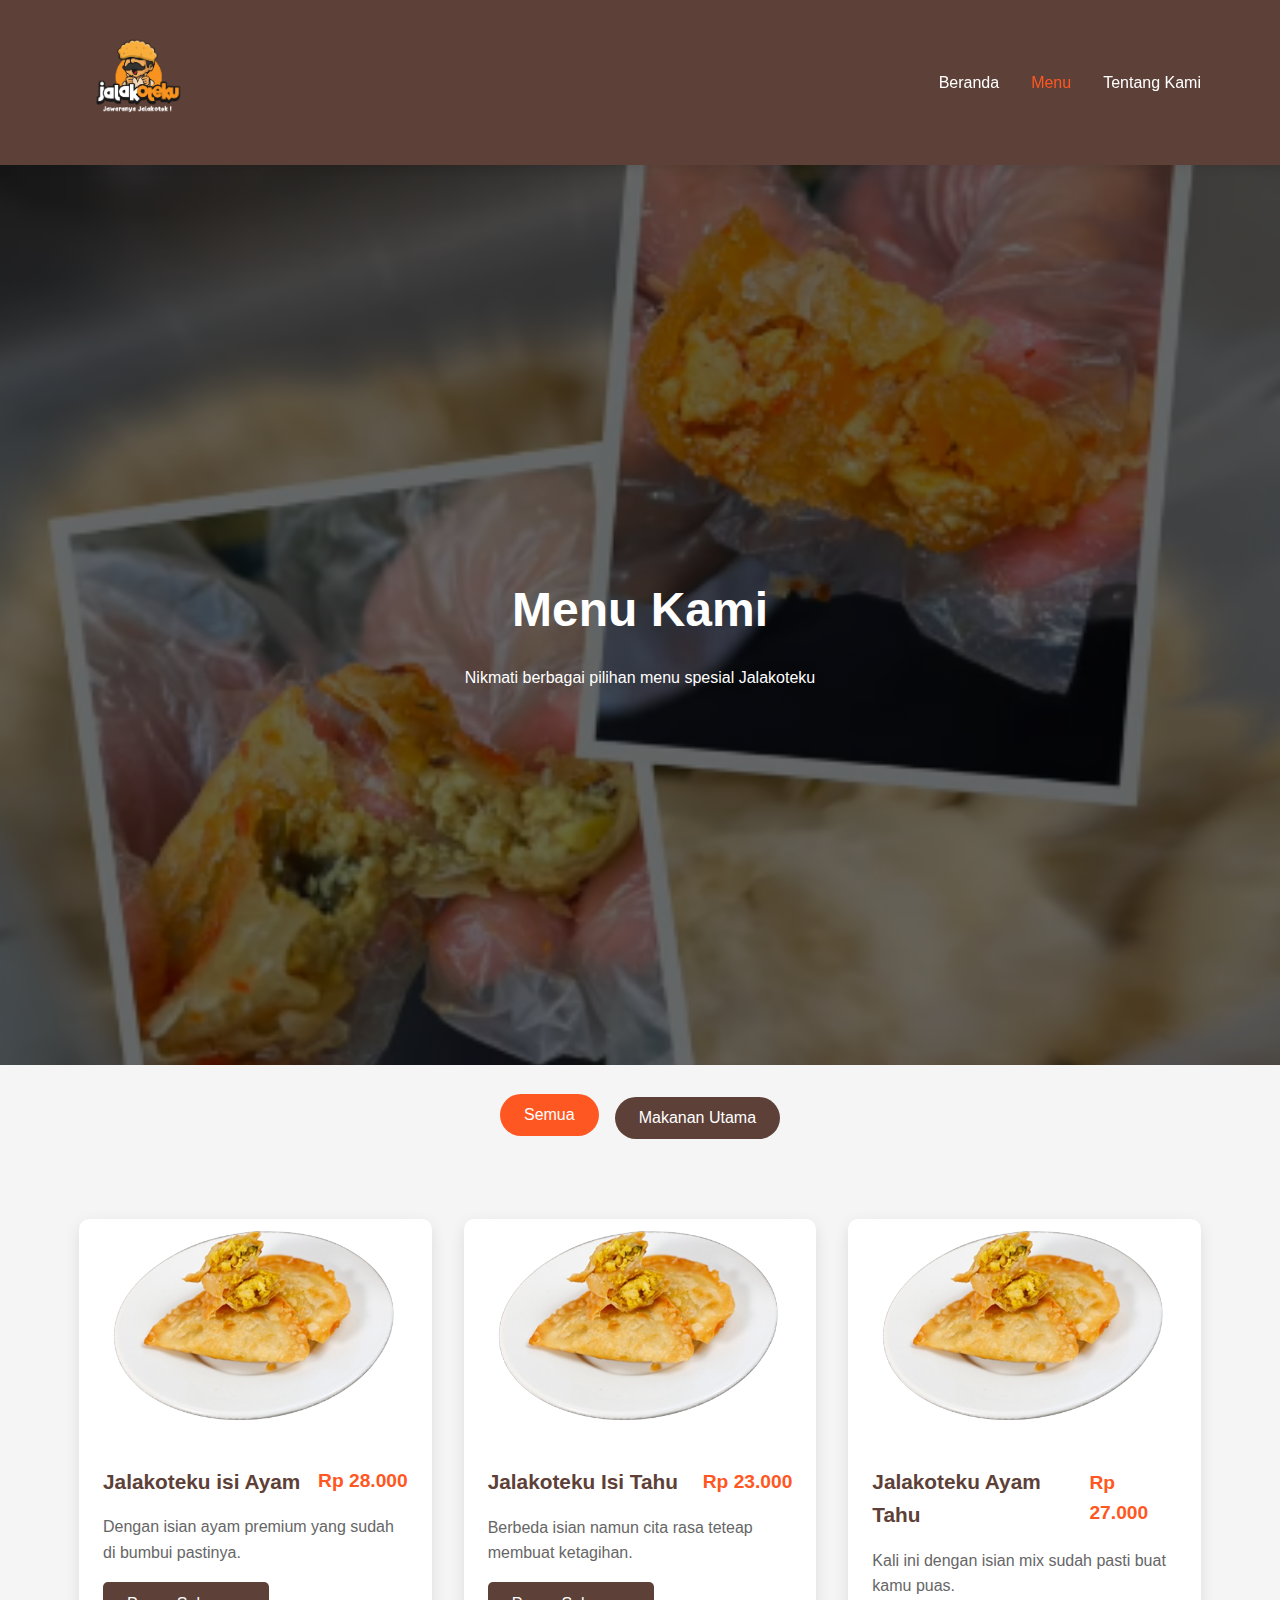
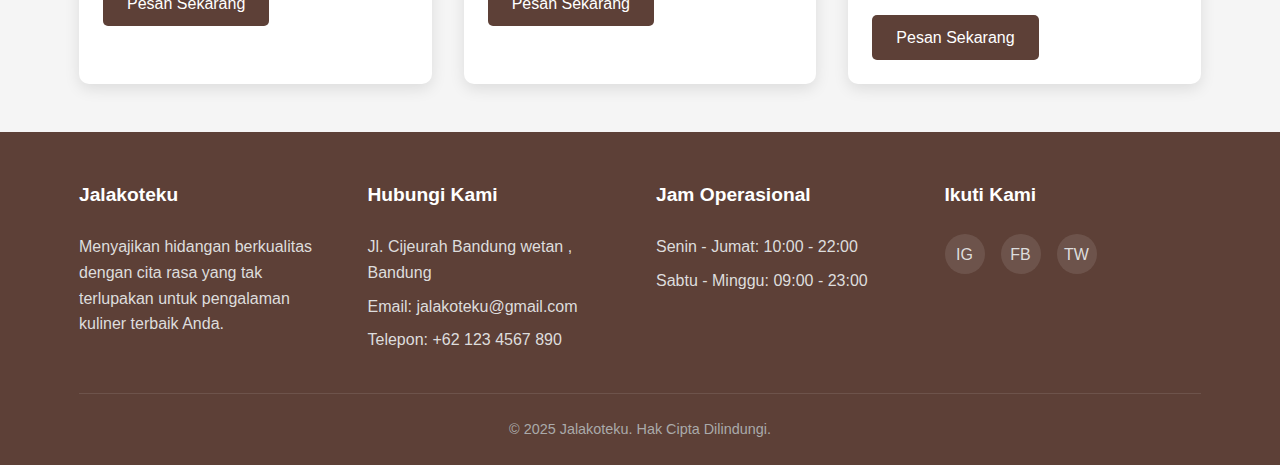
<file: Menu.html>
<!DOCTYPE html>
<html lang="id">
<head>
    <meta charset="UTF-8">
    <meta name="viewport" content="width=device-width, initial-scale=1.0">
    <title>Jalakoteku - Menu</title>
    <style>
        
        * {
            margin: 0;
            padding: 0;
            box-sizing: border-box;
            font-family: 'Poppins', sans-serif;
        }
        
      
        :root {
            --primary: #5D4037;
            --secondary: #D7CCC8;
            --accent: #FF5722;
            --text: #333333;
            --light: #FFFFFF;
            --bg-light: #F5F5F5;
        }
        
        body {
            background-color: var(--bg-light);
            color: var(--text);
            line-height: 1.6;
        }
        
        
        header {
            background-color: var(--primary);
            color: var(--light);
            padding: 1rem 0;
            position: sticky;
            top: 0;
            z-index: 100;
            box-shadow: 0 2px 10px rgba(0, 0, 0, 0.1);
        }
        
        .container {
            width: 90%;
            max-width: 1200px;
            margin: 0 auto;
            padding: 0 15px;
        }
        
        nav {
            display: flex;
            justify-content: space-between;
            align-items: center;
        }
        
        .logo {
            font-size: 1.8rem;
            font-weight: 700;
            color: var(--light);
            text-decoration: none;
        }
        
        .menu {
            display: flex;
            list-style: none;
        }
        
        .menu li {
            margin-left: 2rem;
        }
        
        .menu a {
            color: var(--light);
            text-decoration: none;
            font-weight: 500;
            transition: color 0.3s;
        }
        
        .menu a:hover, .menu a.active {
            color: var(--accent);
        }
        
        .menu-toggle {
            display: none;
            background: none;
            border: none;
            color: var(--light);
            font-size: 1.5rem;
            cursor: pointer;
        }
        
        
        .page-header {
            height: 100vh;
            display: flex;
            align-items: center;
            text-align: center;
            padding: 5rem 0 3rem;
            background: linear-gradient(rgba(0, 0, 0, 0.6), rgba(0, 0, 0, 0.6)), url('jalak.PNG');
            background-size: cover;
            background-position: center;
            color: var(--light);
        }
        
        .page-header h1 {
            font-size: 3rem;
            margin-bottom: 1rem;
        }
        
        
        .menu-categories {
            display: flex;
            justify-content: center;
            flex-wrap: wrap;
            gap: 1rem;
            margin: 2rem 0;
        }
        
        .menu-category {
            background-color: var(--primary);
            color: var(--light);
            padding: 0.5rem 1.5rem;
            border-radius: 30px;
            cursor: pointer;
            transition: all 0.3s;
        }
        
        .menu-category:hover, .menu-category.active {
            background-color: var(--accent);
            transform: translateY(-3px);
        }
        
    
        .menu-section {
            padding: 3rem 0;
        }
        
        .menu-items {
            display: grid;
            grid-template-columns: repeat(auto-fill, minmax(300px, 1fr));
            gap: 2rem;
        }
        
        .menu-item {
            background-color: var(--light);
            border-radius: 10px;
            overflow: hidden;
            box-shadow: 0 5px 15px rgba(0, 0, 0, 0.1);
            transition: transform 0.3s;
        }
        
        .menu-item:hover {
            transform: translateY(-10px);
        }
        
        .menu-item-img {
            height: 200px;
            background-color: #ddd;
            background-size: cover;
            background-position: center;
        }
        
        .menu-item-content {
            padding: 1.5rem;
        }
        
        .menu-item-header {
            display: flex;
            justify-content: space-between;
            align-items: center;
            margin-bottom: 1rem;
        }
        
        .menu-item-title {
            font-size: 1.3rem;
            color: var(--primary);
        }
        
        .menu-item-price {
            color: var(--accent);
            font-weight: 600;
            font-size: 1.2rem;
        }
        
        .menu-item-desc {
            color: #666;
            margin-bottom: 1rem;
        }
        
        .order-btn {
            display: inline-block;
            padding: 0.6rem 1.5rem;
            background-color: var(--primary);
            color: var(--light);
            text-decoration: none;
            border-radius: 5px;
            font-weight: 500;
            transition: all 0.3s;
        }
        
        .order-btn:hover {
            background-color: var(--accent);
        }
        
        
        footer {
            background-color: var(--primary);
            color: var(--light);
            padding: 3rem 0 1.5rem;
        }
        
        .footer-content {
            display: grid;
            grid-template-columns: repeat(auto-fit, minmax(250px, 1fr));
            gap: 2rem;
            margin-bottom: 2rem;
        }
        
        .footer-column h3 {
            margin-bottom: 1.5rem;
            font-size: 1.2rem;
        }
        
        .footer-column p, .footer-column a {
            color: #ddd;
            margin-bottom: 0.5rem;
            display: block;
            text-decoration: none;
        }
        
        .footer-column a:hover {
            color: var(--accent);
        }
        
        .social-links {
            display: flex;
            gap: 1rem;
        }
        
        .social-links a {
            width: 40px;
            height: 40px;
            background-color: rgba(255, 255, 255, 0.1);
            border-radius: 50%;
            display: flex;
            align-items: center;
            justify-content: center;
            transition: background-color 0.3s;
        }
        
        .social-links a:hover {
            background-color: var(--accent);
        }
        
        .copyright {
            text-align: center;
            padding-top: 1.5rem;
            border-top: 1px solid rgba(255, 255, 255, 0.1);
            font-size: 0.9rem;
            color: #aaa;
        }
        
       
        @media (max-width: 768px) {
            .menu {
                display: none;
                flex-direction: column;
                position: absolute;
                top: 100%;
                left: 0;
                right: 0;
                background-color: var(--primary);
                box-shadow: 0 10px 15px rgba(0, 0, 0, 0.1);
                padding: 1rem 0;
            }
            
            .menu.active {
                display: flex;
            }
            
            .menu li {
                margin: 0.5rem 0;
                text-align: center;
            }
            
            .menu-toggle {
                display: block;
            }
            
            .page-header h1 {
                font-size: 2.2rem;
            }
        }
    </style>
</head>
<body>
   
    <header>
        <div class="container">
            <nav>
                <a href="index.html" class="logo">
                    <img src="LOGO UTAMA.png" alt="Logo Jalakoteku" style="height: 120px;">
                </a>
                <ul class="menu">
                    <li><a href="index.html">Beranda</a></li>
                    <li><a href="Menu.html" class="active">Menu</a></li>
                    <li><a href="About.html">Tentang Kami</a></li>
                </ul>
                <button class="menu-toggle">☰</button>
            </nav>
        </div>
    </header>

    
    <section class="page-header">
        <div class="container">
            <h1>Menu Kami</h1>
            <p>Nikmati berbagai pilihan menu spesial Jalakoteku</p>
        </div>
    </section>

   
    <div class="container">
        <div class="menu-categories">
            <div class="menu-category active">Semua</div>
            <div class="menu-category">Makanan Utama</div>
        </div>
    </div>

    
    <section class="menu-section">
        <div class="container">
            <div class="menu-items">
               
                <div class="menu-item">
                    <img src="makanan-removebg-preview.png"  style="width: 100%; border-radius: 10px;">
                    <div class="menu-item-content">
                        <div class="menu-item-header">
                            <h3 class="menu-item-title">Jalakoteku isi Ayam</h3>
                            <div class="menu-item-price">Rp 28.000</div>
                        </div>
                        <p class="menu-item-desc">Dengan isian ayam premium yang sudah di bumbui pastinya.</p>
                        <a href="#" class="order-btn">Pesan Sekarang</a>
                    </div>
                </div>
                
               
                <div class="menu-item">
                    <img src="makanan-removebg-preview.png" style="width: 100%; border-radius: 10px;">
                    <div class="menu-item-content">
                        <div class="menu-item-header">
                            <h3 class="menu-item-title">Jalakoteku Isi Tahu </h3>
                            <div class="menu-item-price">Rp 23.000</div>
                        </div>
                        <p class="menu-item-desc">Berbeda isian namun cita rasa teteap membuat ketagihan.</p>
                        <a href="#" class="order-btn">Pesan Sekarang</a>
                    </div>
                </div>
                
               
                <div class="menu-item">
                    <img src="makanan-removebg-preview.png" style="width: 100%; border-radius: 10px;">
                    <div class="menu-item-content">
                        <div class="menu-item-header">
                            <h3 class="menu-item-title">Jalakoteku Ayam Tahu</h3>
                            <div class="menu-item-price">Rp 27.000</div>
                        </div>
                        <p class="menu-item-desc">Kali ini dengan isian mix sudah pasti buat kamu puas.</p>
                        <a href="#" class="order-btn">Pesan Sekarang</a>
                    </div>
                </div>
                
                
                    </div>
                </div>
            </div>
        </div>
    </section>

   
    <footer>
        <div class="container">
            <div class="footer-content">
                <div class="footer-column">
                    <h3>Jalakoteku</h3>
                    <p>Menyajikan hidangan berkualitas dengan cita rasa yang tak terlupakan untuk pengalaman kuliner terbaik Anda.</p>
                </div>
                
                <div class="footer-column">
                    <h3>Hubungi Kami</h3>
                    <p>Jl. Cijeurah Bandung wetan , Bandung</p>
                    <p>Email: jalakoteku@gmail.com</p>
                    <p>Telepon: +62 123 4567 890</p>
                </div>
                
                <div class="footer-column">
                    <h3>Jam Operasional</h3>
                    <p>Senin - Jumat: 10:00 - 22:00</p>
                    <p>Sabtu - Minggu: 09:00 - 23:00</p>
                </div>
                
                <div class="footer-column">
                    <h3>Ikuti Kami</h3>
                    <div class="social-links">
                        <a href="https://www.instagram.com/jalakoteku.id/" target="_blank">IG</a>
                        <a href="#" target="_blank">FB</a>
                        <a href="#" target="_blank">TW</a>
                    </div>
                </div>
            </div>
            
            <div class="copyright">
                <p>&copy; 2025 Jalakoteku. Hak Cipta Dilindungi.</p>
            </div>
        </div>
    </footer>

    <script>
        
        const menuToggle = document.querySelector('.menu-toggle');
        const menu = document.querySelector('.menu');
        
        menuToggle.addEventListener('click', () => {
            menu.classList.toggle('active');
        });
        
        
        const categories = document.querySelectorAll('.menu-category');
        
        categories.forEach(category => {
            category.addEventListener('click', () => {
                categories.forEach(c => c.classList.remove('active'));
                category.classList.add('active');
                
                
            });
        });
    </script>
</body>
</html>
</file>
